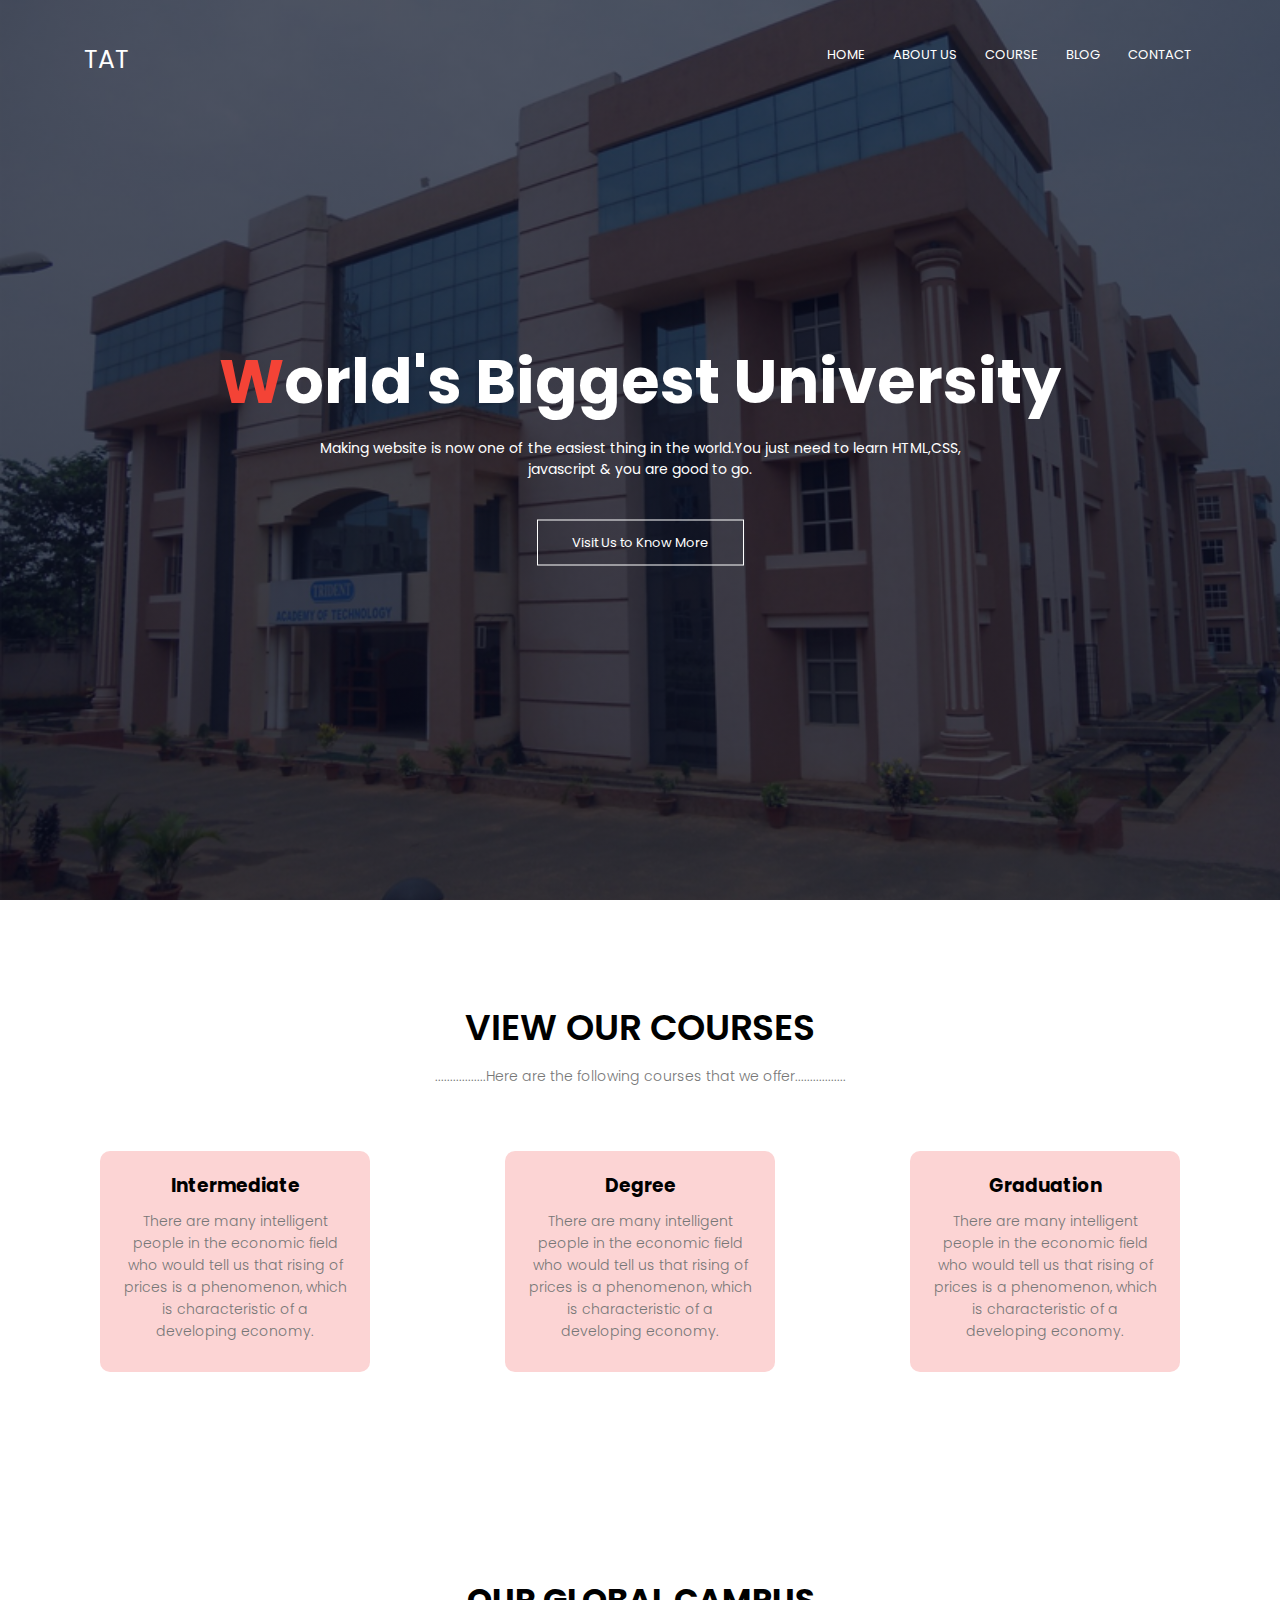
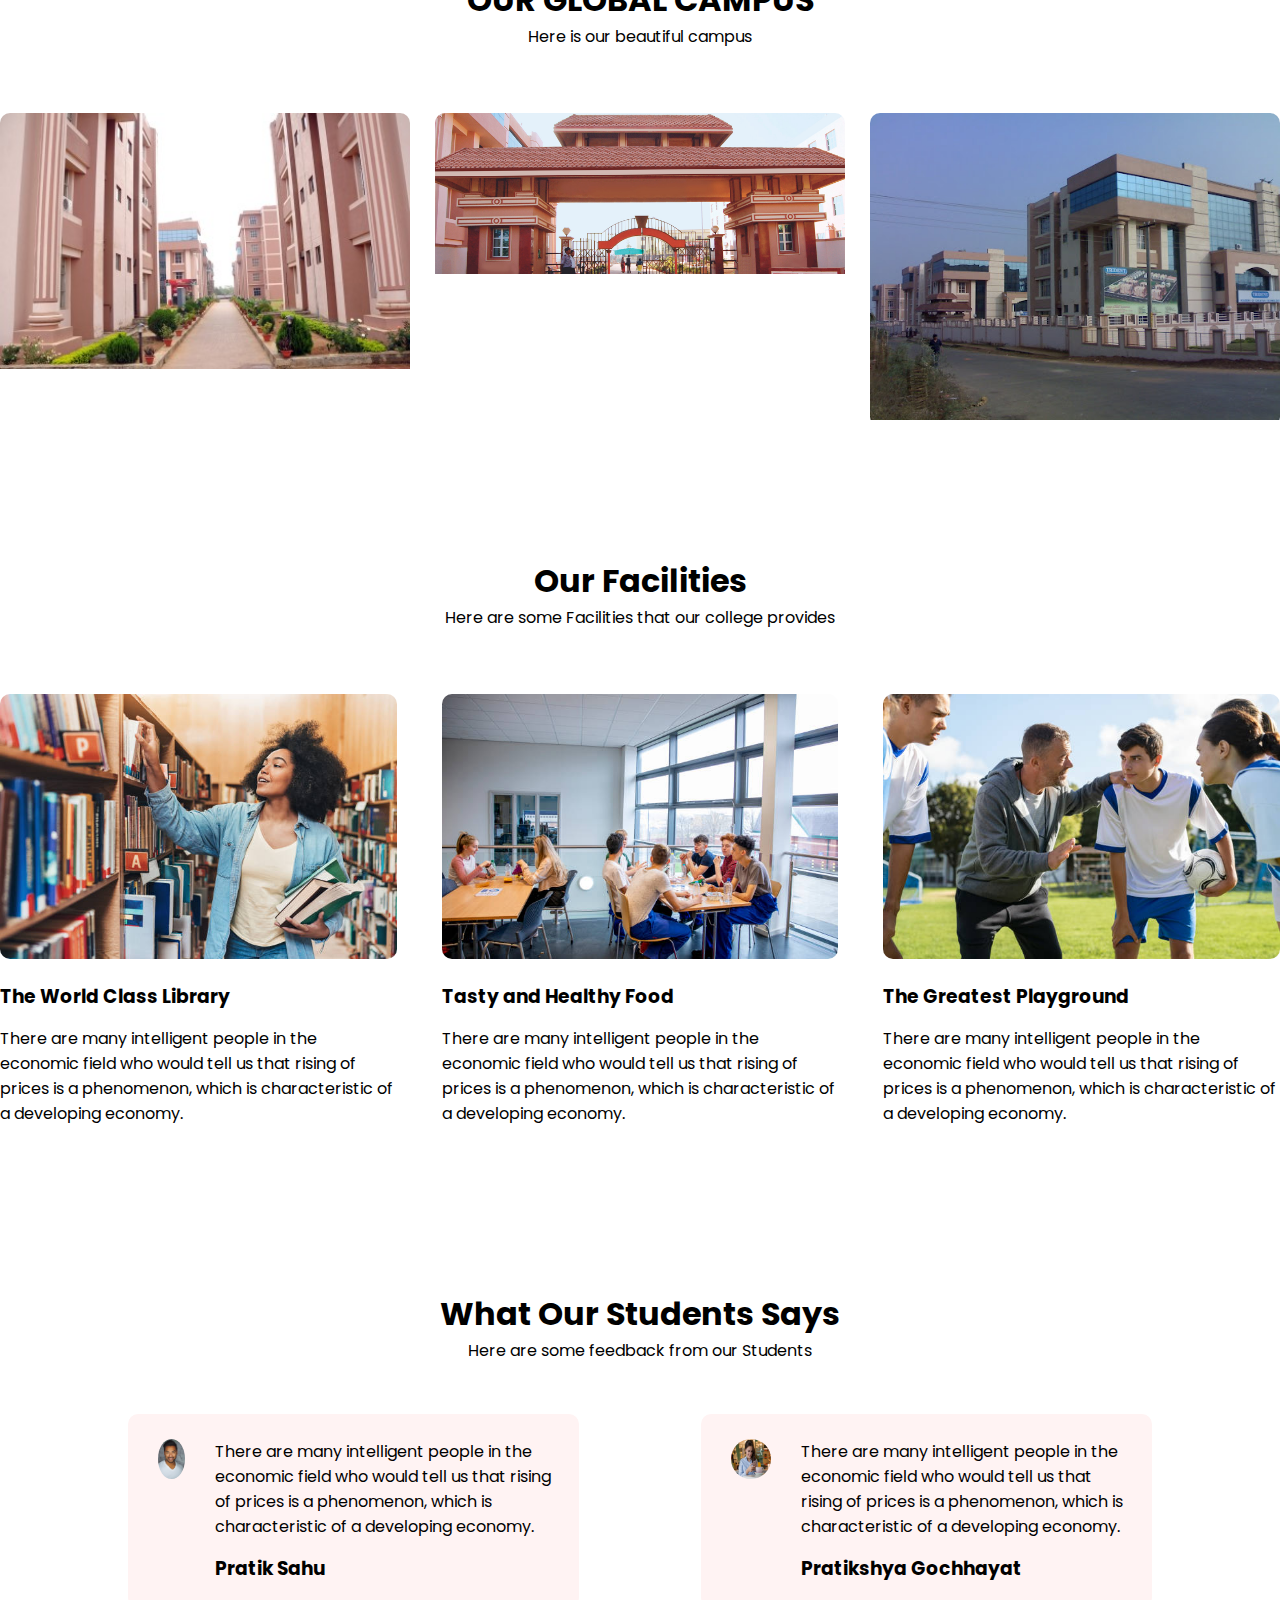
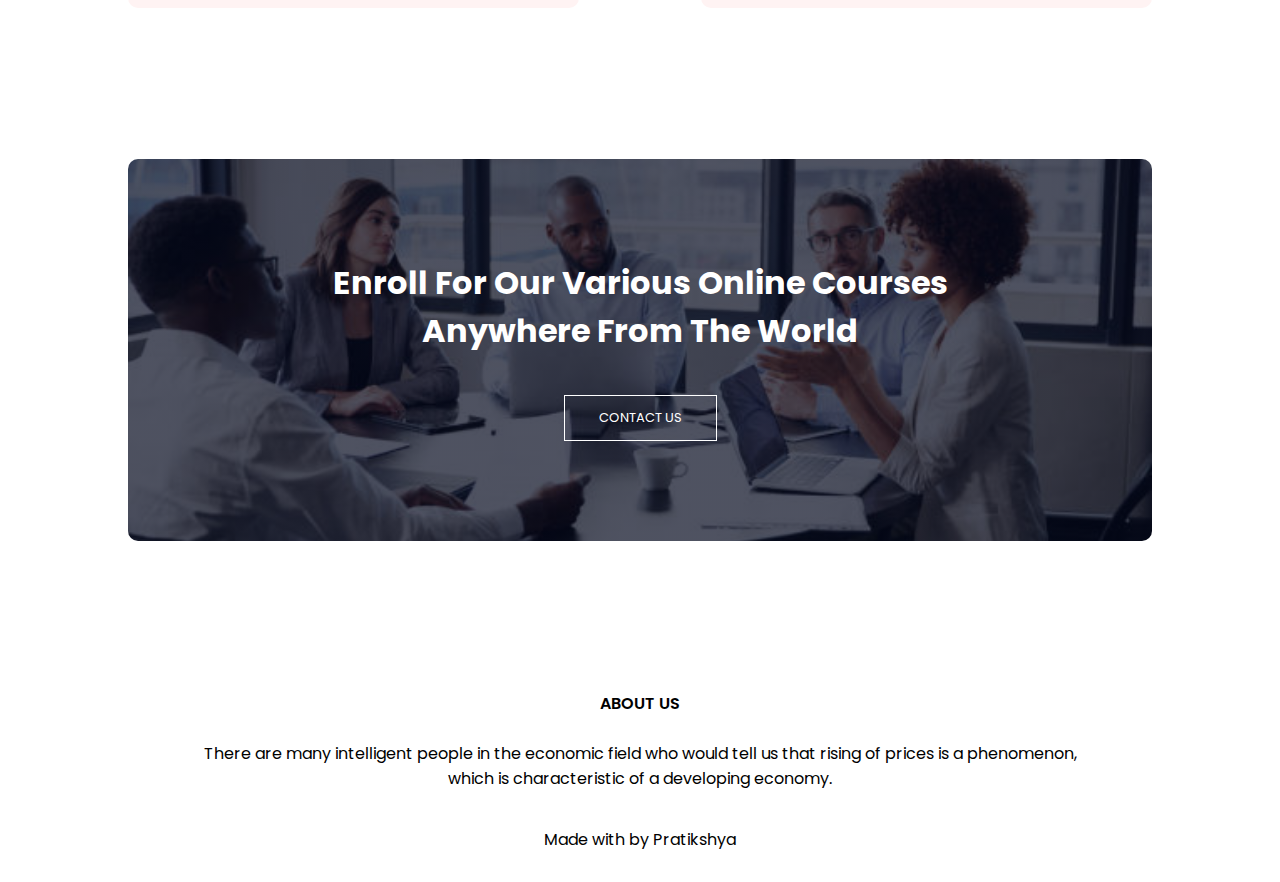
<file: index.html>
<!DOCTYPE html>
<html lang="en">
  <head>
    <meta charset="UTF-8" />
    <meta http-equiv="X-UA-Compatible" content="IE=edge" />
    <meta name="viewport" content="width=device-width, initial-scale=1.0" />
    <link
      rel="stylesheet"
      href="https://cdnjs.cloudflare.com/ajax/libs/font-awesome/5.15.3/css/all.min.css"
      integrity="sha512-iBBXm8fW90+nuLcSKlbmrPcLa0OT92xO1BIsZ+ywDWZCvqsWgccV3gFoRBv0z+8dLJgyAHIhR35VZc2oM/gI1w=="
      crossorigin="anonymous"
      referrerpolicy="no-referrer"
    />
    <title>colweb</title>
    <link rel="stylesheet" href="style.css" />
    <link rel="preconnect" href="https://fonts.googleapis.com" />
    <link rel="preconnect" href="https://fonts.gstatic.com" crossorigin />
    <link
      href="https://fonts.googleapis.com/css2?family=Poppins:wght@100;200;300;400;600;700&display=swap"
      rel="stylesheet"
    />
  </head>
  <body>
    <section class="header">
      <nav>
        <a href="#" id="logo"
          ><i class="fas fa-graduation-cap" id="edu_cap"></i>&nbspTAT</a
        >
        <div class="nav_links" id="navLinks">
          <i class="fas fa-times" onclick="hideMenu()"></i>
          <ul>
            <li><a href="index.html">HOME</a></li>
            <li><a href="about.html">ABOUT US</a></li>
            <li><a href="courses.html">COURSE</a></li>
            <li><a href="blog.html">BLOG</a></li>
            <li><a href="contact.html">CONTACT</a></li>
          </ul>
        </div>
        <i class="fas fa-bars" onclick="showMenu()"></i>
      </nav>
      <div id="text-area">
        <h1>World's Biggest University</h1>
        <p>
          Making website is now one of the easiest thing in the world.You just
          need to learn HTML,CSS,<br />javascript & you are good to go.
        </p>
        <a href="#" id="btn">Visit Us to Know More</a>
      </div>
    </section>
    <!-- course -->
    <section class="courses">
      <h1>VIEW OUR COURSES</h1>
      <p>
        .................Here are the following courses that we
        offer.................
      </p>
      <div class="row">
        <div class="col">
          <h3>Intermediate</h3>
          <p>
            There are many intelligent people in the economic field who would
            tell us that rising of prices is a phenomenon, which is
            characteristic of a developing economy.
          </p>
        </div>
        <div class="col">
          <h3>Degree</h3>
          <p>
            There are many intelligent people in the economic field who would
            tell us that rising of prices is a phenomenon, which is
            characteristic of a developing economy.
          </p>
        </div>
        <div class="col">
          <h3>Graduation</h3>
          <p>
            There are many intelligent people in the economic field who would
            tell us that rising of prices is a phenomenon, which is
            characteristic of a developing economy.
          </p>
        </div>
      </div>
    </section>

    <!-- - - - - - -  CAMPUS- - - - - -  -->

    <section class="campus">
      <h1>OUR GLOBAL CAMPUS</h1>
      <p>Here is our beautiful campus</p>
    </section>
    <div class="row">
      <div class="campus-col">
        <img src="images/c2.jpg" />
        <div class="layer">
          <h3>Bhubaneswar</h3>
        </div>
      </div>
      <div class="campus-col">
        <img src="images/c3.jpg" />
        <div class="layer">
          <h3>Rourkela</h3>
        </div>
      </div>
      <div class="campus-col">
        <img src="images/c4.jpg" />
        <div class="layer">
          <h3>Balasore</h3>
        </div>
      </div>
    </div>

    <!-- - - - - - - Facilities- - - - - - - -->

    <section class="facilities">
      <h1>Our Facilities</h1>
      <p>Here are some Facilities that our college provides</p>

      <div class="row">
        <div class="facilities-col">
          <img src="images/f1.jpg" />
          <h3>The World Class Library</h3>
          <p>
            There are many intelligent people in the economic field who would
            tell us that rising of prices is a phenomenon, which is
            characteristic of a developing economy.
          </p>
        </div>
        <div class="facilities-col">
          <img src="images/f2.jpg" />
          <h3>Tasty and Healthy Food</h3>
          <p>
            There are many intelligent people in the economic field who would
            tell us that rising of prices is a phenomenon, which is
            characteristic of a developing economy.
          </p>
        </div>
        <div class="facilities-col">
          <img src="images/f3.jpg" />
          <h3>The Greatest Playground</h3>
          <p>
            There are many intelligent people in the economic field who would
            tell us that rising of prices is a phenomenon, which is
            characteristic of a developing economy.
          </p>
        </div>
      </div>
    </section>

    <!-- - -- - - - - -Testimonials- - - - - - - - -->

    <section class="testimonials">
      <h1>What Our Students Says</h1>
      <p>Here are some feedback from our Students</p>
      <div class="row">
        <div class="testimonial-col">
          <img src="images/user1.jpg" />
          <div>
            <p>
              There are many intelligent people in the economic field who would
              tell us that rising of prices is a phenomenon, which is
              characteristic of a developing economy.
            </p>
            <h3>Pratik Sahu</h3>
            <i class="fas fa-star"></i>
            <i class="fas fa-star"></i>
            <i class="fas fa-star"></i>
            <i class="fas fa-star"></i>
            <i class="fas fa-star-half-alt"></i>
          </div>
        </div>
        <div class="testimonial-col">
          <img src="images/user2.jpg" />
          <div>
            <p>
              There are many intelligent people in the economic field who would
              tell us that rising of prices is a phenomenon, which is
              characteristic of a developing economy.
            </p>
            <h3>Pratikshya Gochhayat</h3>
            <i class="fas fa-star"></i>
            <i class="fas fa-star"></i>
            <i class="fas fa-star"></i>
            <i class="fas fa-star"></i>
            <i class="far fa-star"></i>
          </div>
        </div>
      </div>
    </section>

    <!-- -------------Call To Action----------------- -->

    <section class="cta">
      <h1>
        Enroll For Our Various Online Courses<br />Anywhere From The World
      </h1>
      <a href="#" class="btn2">CONTACT US</a>
    </section>
    <!-- ---------------Footer-------------- -->
    <section class="footer">
      <h4>ABOUT US</h4>
      <p>
        There are many intelligent people in the economic field who would tell
        us that rising of prices is a phenomenon, <br />which is characteristic
        of a developing economy.
      </p>
      <div class="icons">
        <i class="fab fa-facebook-f"></i>
        <i class="fab fa-instagram"></i>
        <i class="fab fa-twitter"></i>
        <i class="fab fa-linkedin-in"></i>
      </div>
      <p>Made with <i class="far fa-heart"></i> by Pratikshya</p>
    </section>

    <!-- Javasript for Toggle menu -->
    <script>
      var navLinks = document.getElementById("navLinks");
      function showMenu() {
        navLinks.style.right = "0";
      }
      function hideMenu() {
        navLinks.style.right = "-200px";
      }
    </script>
    <!--                                           -->
  </body>
</html>
</file>
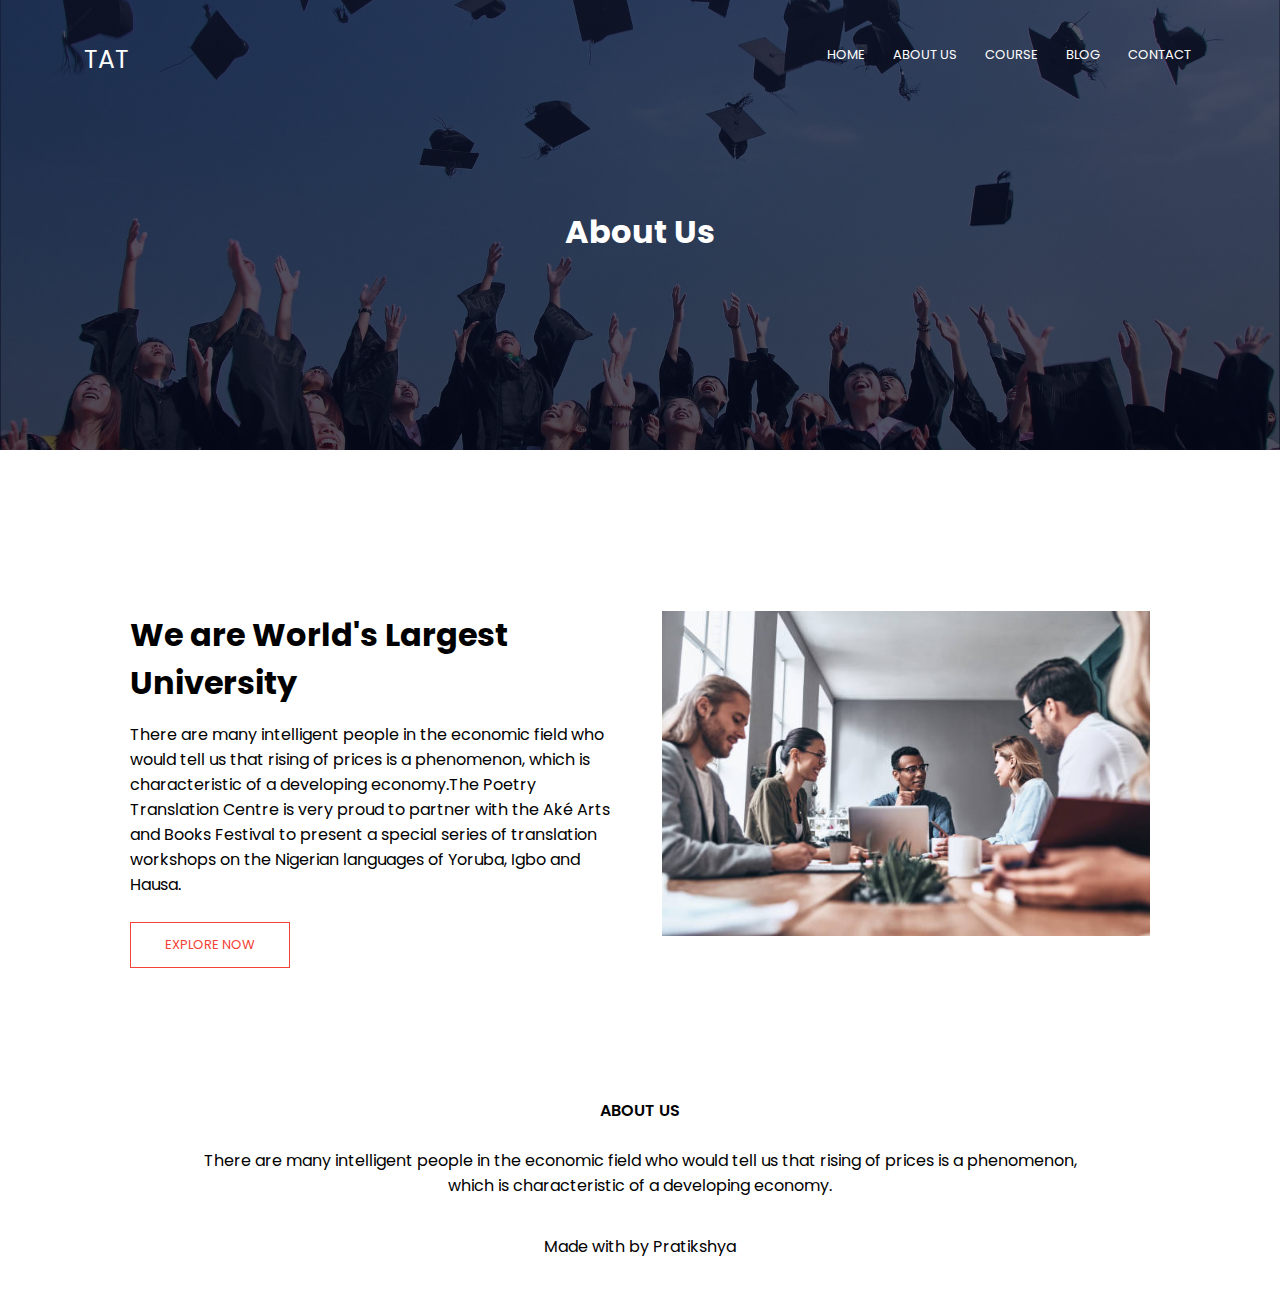
<file: about.html>
<!DOCTYPE html>
<html lang="en">
  <head>
    <meta charset="UTF-8" />
    <meta http-equiv="X-UA-Compatible" content="IE=edge" />
    <meta name="viewport" content="width=device-width, initial-scale=1.0" />
    <link
      rel="stylesheet"
      href="https://cdnjs.cloudflare.com/ajax/libs/font-awesome/5.15.3/css/all.min.css"
      integrity="sha512-iBBXm8fW90+nuLcSKlbmrPcLa0OT92xO1BIsZ+ywDWZCvqsWgccV3gFoRBv0z+8dLJgyAHIhR35VZc2oM/gI1w=="
      crossorigin="anonymous"
      referrerpolicy="no-referrer"
    />
    <title>colweb</title>
    <link rel="stylesheet" href="style.css" />
    <link rel="preconnect" href="https://fonts.googleapis.com" />
    <link rel="preconnect" href="https://fonts.gstatic.com" crossorigin />
    <link
      href="https://fonts.googleapis.com/css2?family=Poppins:wght@100;200;300;400;600;700&display=swap"
      rel="stylesheet"
    />
  </head>
  <body>
    <section class="sub-header">
      <nav>
        <a href="#" id="logo"
          ><i class="fas fa-graduation-cap" id="edu_cap"></i>&nbspTAT</a
        >
        <div class="nav_links" id="navLinks">
          <i class="fas fa-times" onclick="hideMenu()"></i>
          <ul>
            <li><a href="index.html">HOME</a></li>
            <li><a href="about.html">ABOUT US</a></li>
            <li><a href="courses.html">COURSE</a></li>
            <li><a href="blog.html">BLOG</a></li>
            <li><a href="contact.html">CONTACT</a></li>
          </ul>
        </div>
        <i class="fas fa-bars" onclick="showMenu()"></i>
      </nav>
      <h1>About Us</h1>
    </section>

    <!-- -------------------About us content------------------- -->

    <section class="about-us">
      <div class="row">
        <div class="about-col">
          <h1>We are World's Largest University</h1>
          <p>
            There are many intelligent people in the economic field who would
            tell us that rising of prices is a phenomenon, which is
            characteristic of a developing economy.The Poetry Translation Centre
            is very proud to partner with the Aké Arts and Books Festival to
            present a special series of translation workshops on the Nigerian
            languages of Yoruba, Igbo and Hausa.
          </p>
          <a href="#" class="btn3">EXPLORE NOW</a>
        </div>
        <div class="about-col">
          <img src="images/bg.jpg" />
        </div>
      </div>
    </section>

    <!-- ---------------Footer-------------- -->
    <section class="footer">
      <h4>ABOUT US</h4>
      <p>
        There are many intelligent people in the economic field who would tell
        us that rising of prices is a phenomenon, <br />which is characteristic
        of a developing economy.
      </p>
      <div class="icons">
        <i class="fab fa-facebook-f"></i>
        <i class="fab fa-instagram"></i>
        <i class="fab fa-twitter"></i>
        <i class="fab fa-linkedin-in"></i>
      </div>
      <p>Made with <i class="far fa-heart"></i> by Pratikshya</p>
    </section>

    <!-- Javasript for Toggle menu -->
    <script>
      var navLinks = document.getElementById("navLinks");
      function showMenu() {
        navLinks.style.right = "0";
      }
      function hideMenu() {
        navLinks.style.right = "-200px";
      }
    </script>
    <!--                                           -->
  </body>
</html>
</file>
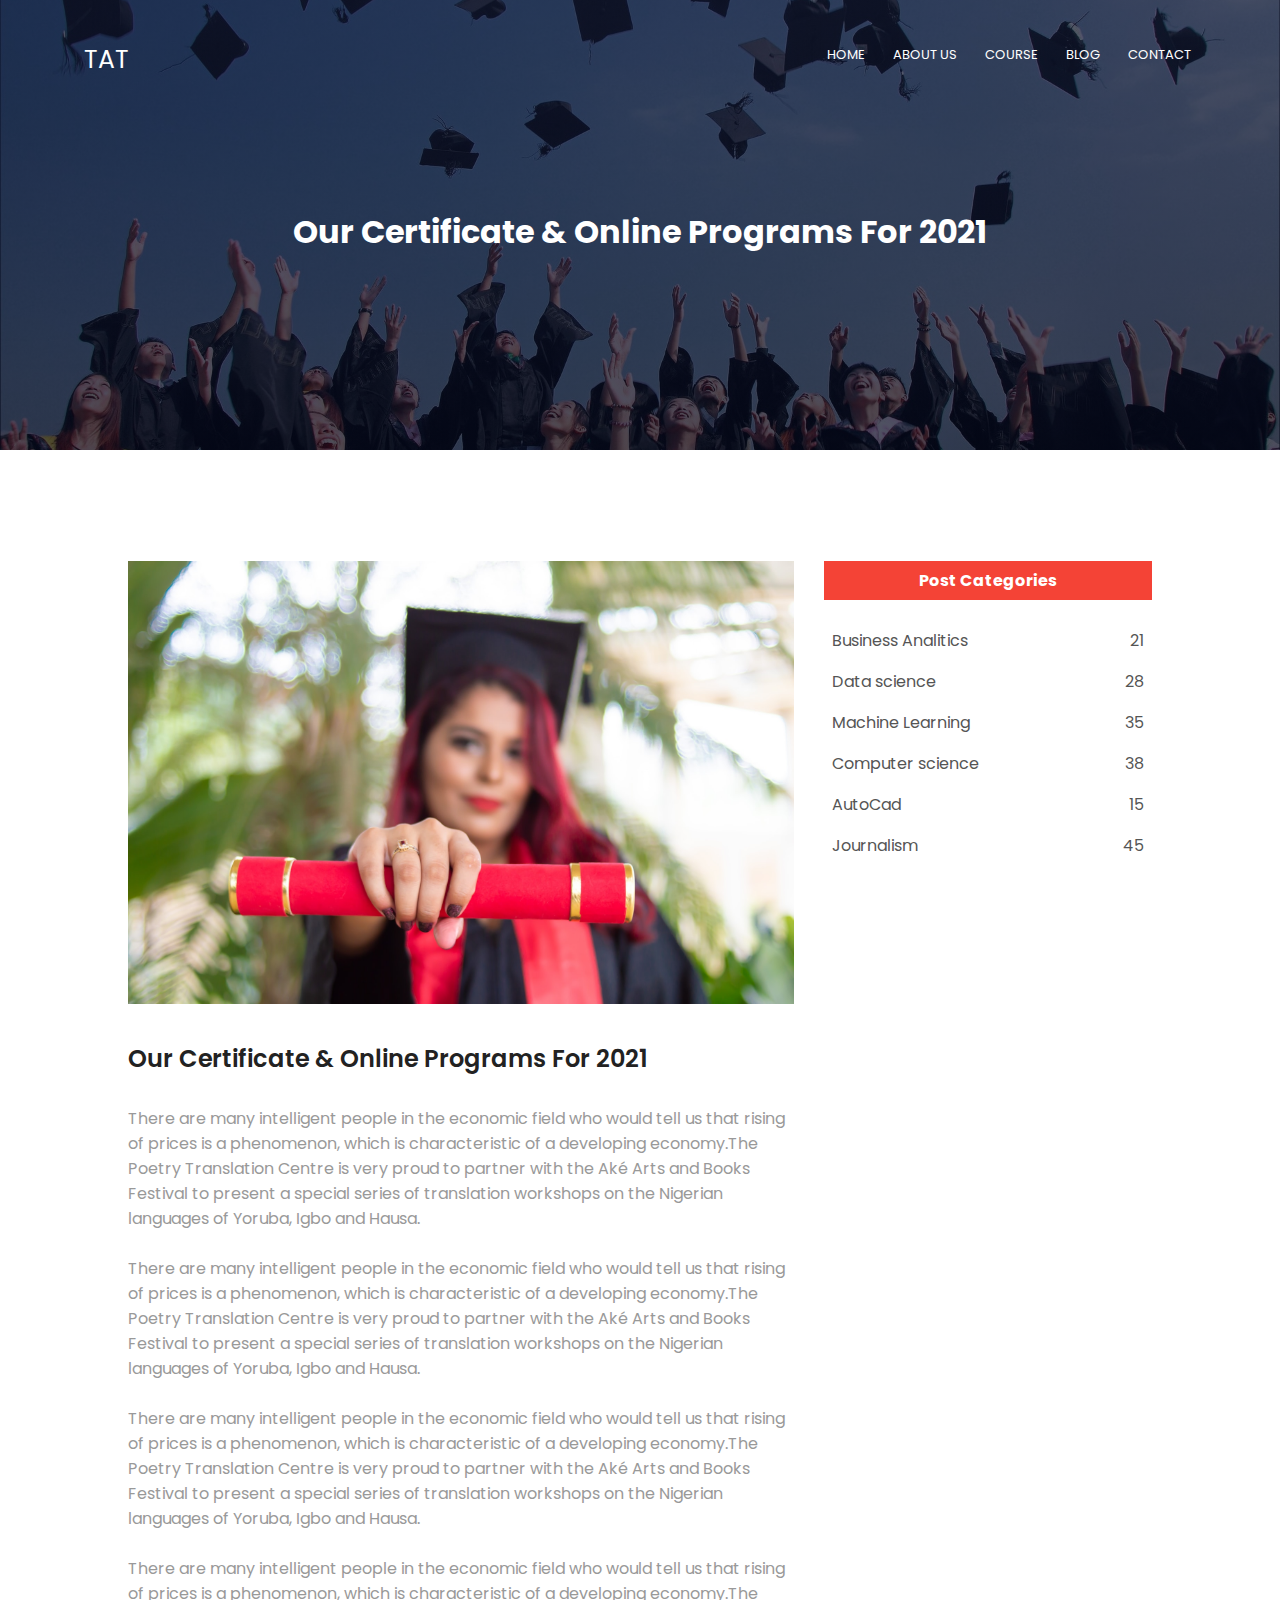
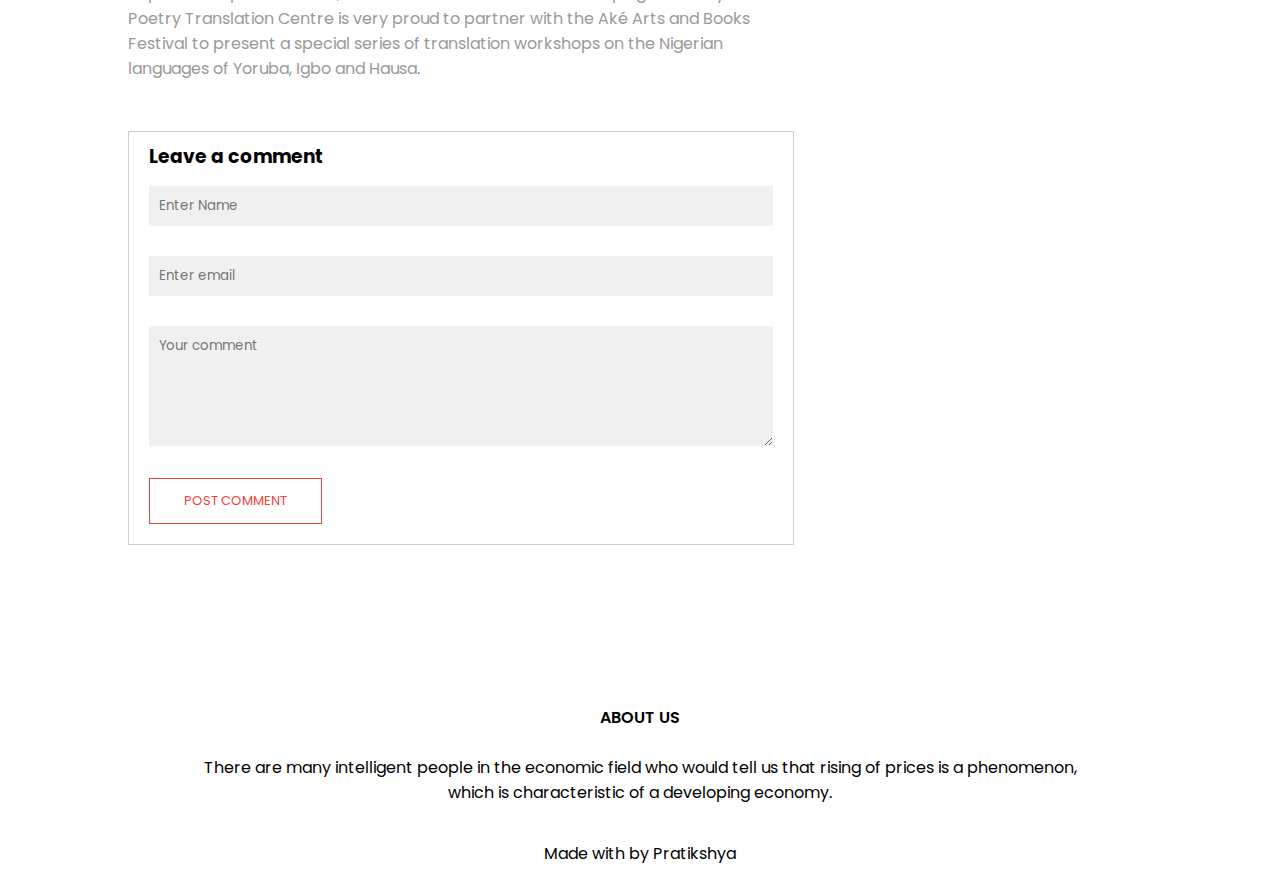
<file: blog.html>
<!DOCTYPE html>
<html lang="en">
  <head>
    <meta charset="UTF-8" />
    <meta http-equiv="X-UA-Compatible" content="IE=edge" />
    <meta name="viewport" content="width=device-width, initial-scale=1.0" />
    <link
      rel="stylesheet"
      href="https://cdnjs.cloudflare.com/ajax/libs/font-awesome/5.15.3/css/all.min.css"
      integrity="sha512-iBBXm8fW90+nuLcSKlbmrPcLa0OT92xO1BIsZ+ywDWZCvqsWgccV3gFoRBv0z+8dLJgyAHIhR35VZc2oM/gI1w=="
      crossorigin="anonymous"
      referrerpolicy="no-referrer"
    />
    <title>colweb</title>
    <link rel="stylesheet" href="style.css" />
    <link rel="preconnect" href="https://fonts.googleapis.com" />
    <link rel="preconnect" href="https://fonts.gstatic.com" crossorigin />
    <link
      href="https://fonts.googleapis.com/css2?family=Poppins:wght@100;200;300;400;600;700&display=swap"
      rel="stylesheet"
    />
  </head>
  <body>
    <section class="sub-header">
      <nav>
        <a href="#" id="logo"
          ><i class="fas fa-graduation-cap" id="edu_cap"></i>&nbspTAT</a
        >
        <div class="nav_links" id="navLinks">
          <i class="fas fa-times" onclick="hideMenu()"></i>
          <ul>
            <li><a href="index.html">HOME</a></li>
            <li><a href="about.html">ABOUT US</a></li>
            <li><a href="courses.html">COURSE</a></li>
            <li><a href="blog.html">BLOG</a></li>
            <li><a href="contact.html">CONTACT</a></li>
          </ul>
        </div>
        <i class="fas fa-bars" onclick="showMenu()"></i>
      </nav>
      <h1>Our Certificate & Online Programs For 2021</h1>
    </section>

    <!-- -------------------Blog page content------------------- -->

    <section class="blog-content">
      <div class="row">
        <div class="blog-left">
          <img src="images/certificate.jpg" />
          <h2>Our Certificate & Online Programs For 2021</h2>
          <p>
            There are many intelligent people in the economic field who would
            tell us that rising of prices is a phenomenon, which is
            characteristic of a developing economy.The Poetry Translation Centre
            is very proud to partner with the Aké Arts and Books Festival to
            present a special series of translation workshops on the Nigerian
            languages of Yoruba, Igbo and Hausa.
          </p>
          <br />
          <p>
            There are many intelligent people in the economic field who would
            tell us that rising of prices is a phenomenon, which is
            characteristic of a developing economy.The Poetry Translation Centre
            is very proud to partner with the Aké Arts and Books Festival to
            present a special series of translation workshops on the Nigerian
            languages of Yoruba, Igbo and Hausa.
          </p>
          <br />
          <p>
            There are many intelligent people in the economic field who would
            tell us that rising of prices is a phenomenon, which is
            characteristic of a developing economy.The Poetry Translation Centre
            is very proud to partner with the Aké Arts and Books Festival to
            present a special series of translation workshops on the Nigerian
            languages of Yoruba, Igbo and Hausa.
          </p>
          <br />
          <p>
            There are many intelligent people in the economic field who would
            tell us that rising of prices is a phenomenon, which is
            characteristic of a developing economy.The Poetry Translation Centre
            is very proud to partner with the Aké Arts and Books Festival to
            present a special series of translation workshops on the Nigerian
            languages of Yoruba, Igbo and Hausa.
          </p>

          <div class="comment-box">
            <h3>Leave a comment</h3>

            <form class="comment-form">
              <input type="text" placeholder="Enter Name" />
              <input type="email" placeholder="Enter email" />
              <textarea rows="5" placeholder="Your comment"></textarea>
              <button type="submit" class="btn3">POST COMMENT</button>
            </form>
          </div>
        </div>
        <div class="blog-right">
          <h3>Post Categories</h3>
          <div>
            <span>Business Analitics</span>
            <span>21</span>
          </div>
          <div>
            <span>Data science</span>
            <span>28</span>
          </div>
          <div>
            <span>Machine Learning</span>
            <span>35</span>
          </div>
          <div>
            <span>Computer science</span>
            <span>38</span>
          </div>
          <div>
            <span>AutoCad</span>
            <span>15</span>
          </div>
          <div>
            <span>Journalism</span>
            <span>45</span>
          </div>
        </div>
      </div>
    </section>

    <!-- ---------------Footer-------------->
    <section class="footer">
      <h4>ABOUT US</h4>
      <p>
        There are many intelligent people in the economic field who would tell
        us that rising of prices is a phenomenon, <br />which is characteristic
        of a developing economy.
      </p>
      <div class="icons">
        <i class="fab fa-facebook-f"></i>
        <i class="fab fa-instagram"></i>
        <i class="fab fa-twitter"></i>
        <i class="fab fa-linkedin-in"></i>
      </div>
      <p>Made with <i class="far fa-heart"></i> by Pratikshya</p>
    </section>

    <!-- Javasript for Toggle menu -->
    <script>
      var navLinks = document.getElementById("navLinks");
      function showMenu() {
        navLinks.style.right = "0";
      }
      function hideMenu() {
        navLinks.style.right = "-200px";
      }
    </script>
    <!--                                           -->
  </body>
</html>
</file>
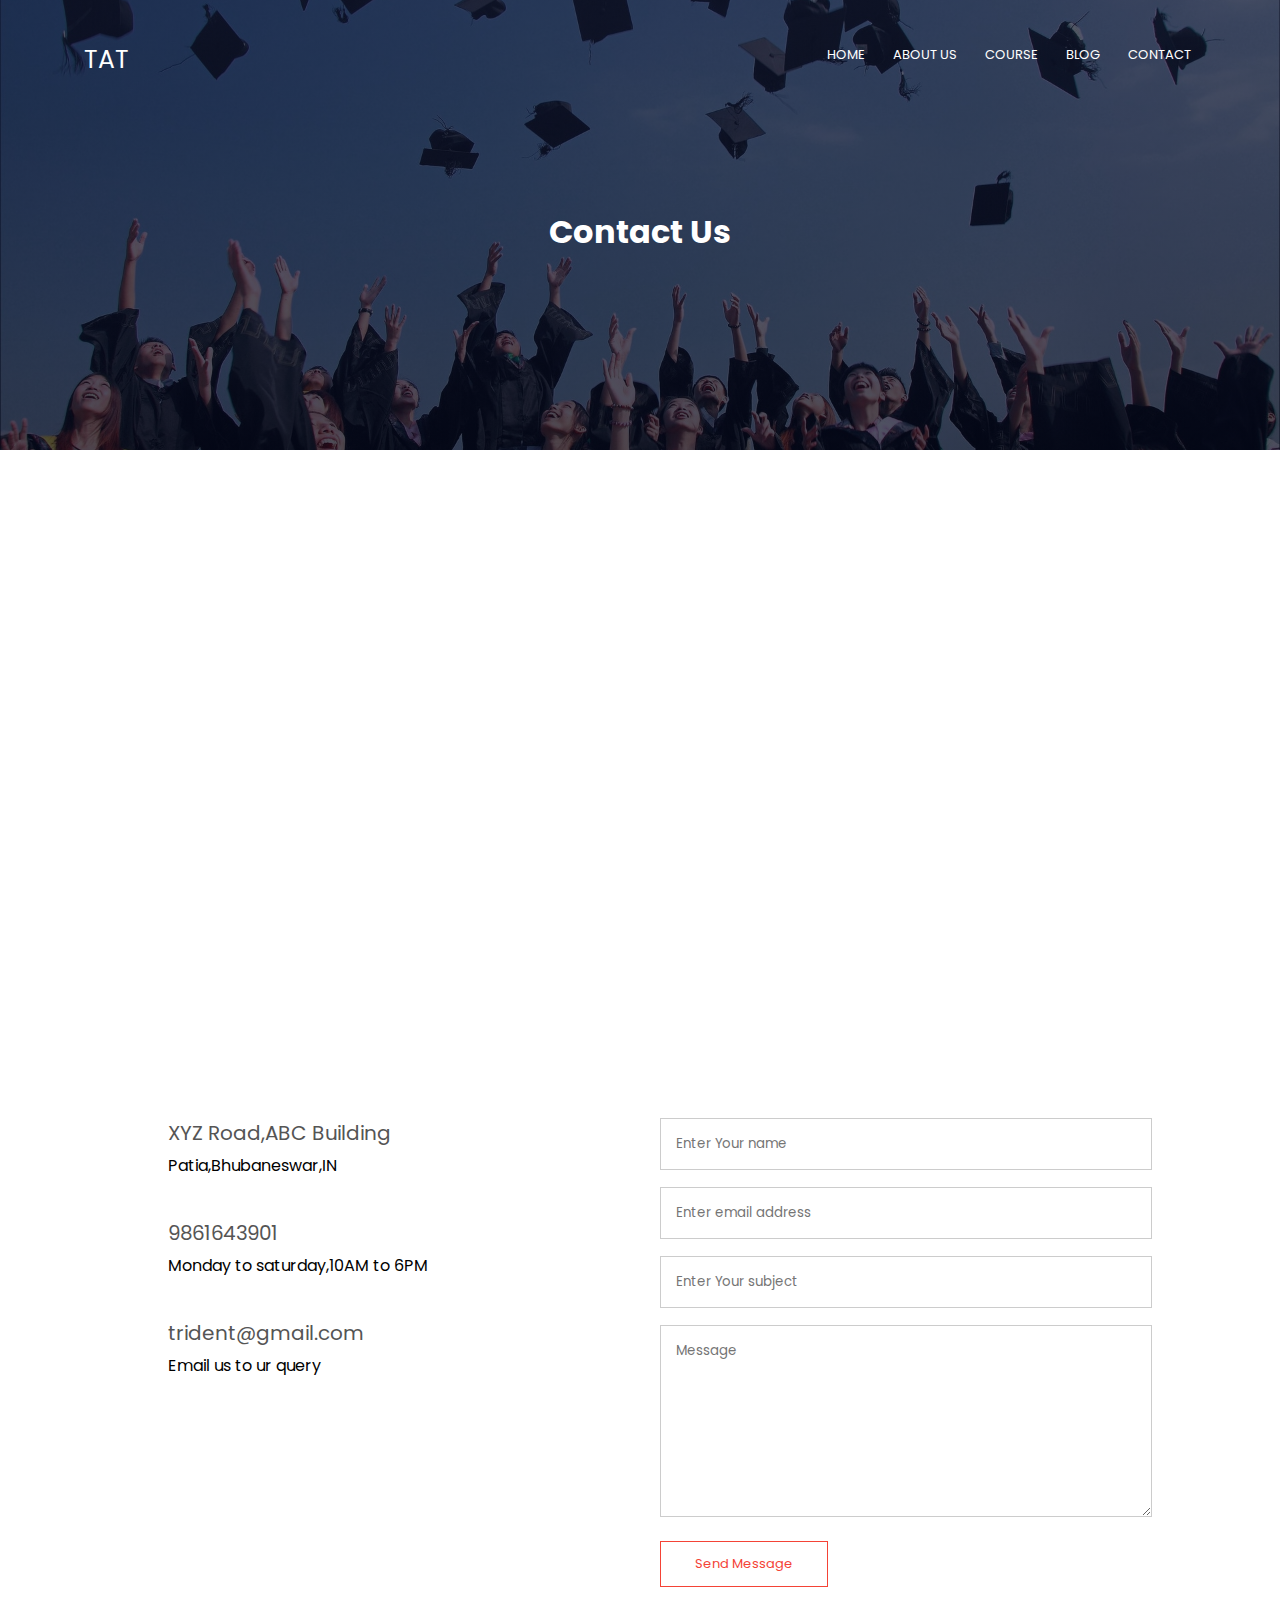
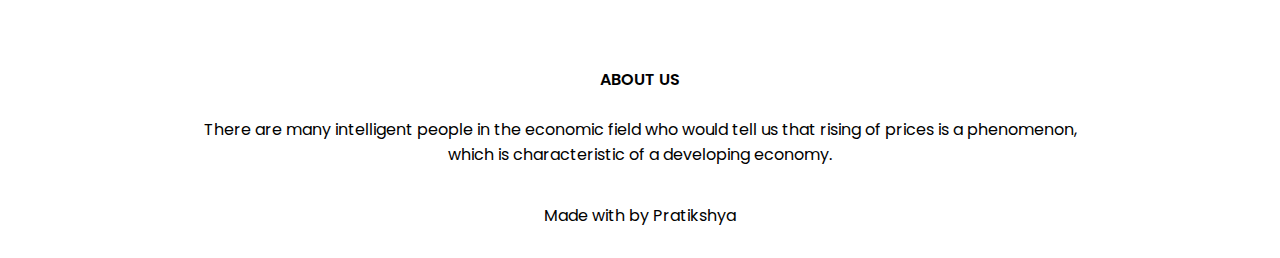
<file: contact.html>
<!DOCTYPE html>
<html lang="en">
  <head>
    <meta charset="UTF-8" />
    <meta http-equiv="X-UA-Compatible" content="IE=edge" />
    <meta name="viewport" content="width=device-width, initial-scale=1.0" />
    <link
      rel="stylesheet"
      href="https://cdnjs.cloudflare.com/ajax/libs/font-awesome/5.15.3/css/all.min.css"
      integrity="sha512-iBBXm8fW90+nuLcSKlbmrPcLa0OT92xO1BIsZ+ywDWZCvqsWgccV3gFoRBv0z+8dLJgyAHIhR35VZc2oM/gI1w=="
      crossorigin="anonymous"
      referrerpolicy="no-referrer"
    />
    <title>colweb</title>
    <link rel="stylesheet" href="style.css" />
    <link rel="preconnect" href="https://fonts.googleapis.com" />
    <link rel="preconnect" href="https://fonts.gstatic.com" crossorigin />
    <link
      href="https://fonts.googleapis.com/css2?family=Poppins:wght@100;200;300;400;600;700&display=swap"
      rel="stylesheet"
    />
  </head>
  <body>
    <section class="sub-header">
      <nav>
        <a href="#" id="logo"
          ><i class="fas fa-graduation-cap" id="edu_cap"></i>&nbspTAT</a
        >
        <div class="nav_links" id="navLinks">
          <i class="fas fa-times" onclick="hideMenu()"></i>
          <ul>
            <li><a href="index.html">HOME</a></li>
            <li><a href="about.html">ABOUT US</a></li>
            <li><a href="courses.html">COURSE</a></li>
            <li><a href="blog.html">BLOG</a></li>
            <li><a href="contact.html">CONTACT</a></li>
          </ul>
        </div>
        <i class="fas fa-bars" onclick="showMenu()"></i>
      </nav>
      <h1>Contact Us</h1>
    </section>

    <!-- -------------------Contact us ------------------- -->

    <section class="location">
      <iframe
        src="https://www.google.com/maps/embed?pb=!1m18!1m12!1m3!1d239487.13212505338!2d85.68036631205399!3d20.30082842398889!2m3!1f0!2f0!3f0!3m2!1i1024!2i768!4f13.1!3m3!1m2!1s0x3a1909d2d5170aa5%3A0xfc580e2b68b33fa8!2sBhubaneswar%2C%20Odisha!5e0!3m2!1sen!2sin!4v1629858602658!5m2!1sen!2sin"
        width="600"
        height="450"
        style="border: 0"
        allowfullscreen=""
        loading="lazy"
      ></iframe>
    </section>
    <section class="contact-us">
      <div class="row">
        <div class="contact-col">
          <div>
            <i class="fas fa-home"></i>
            <span>
              <h5>XYZ Road,ABC Building</h5>
              <p>Patia,Bhubaneswar,IN</p>
            </span>
          </div>
          <div>
            <i class="fas fa-phone-alt"></i>
            <span>
              <h5>9861643901</h5>
              <p>Monday to saturday,10AM to 6PM</p>
            </span>
          </div>
          <div>
            <i class="far fa-envelope"></i>
            <span>
              <h5>trident@gmail.com</h5>
              <p>Email us to ur query</p>
            </span>
          </div>
        </div>
        <div class="contact-col">
          <form action="">
            <input type="text" placeholder="Enter Your name" reduired />
            <input type="email" placeholder="Enter email address" reduired />
            <input type="text" placeholder="Enter Your subject" reduired />
            <textarea rows="8" placeholder="Message" required></textarea>
            <button type="submit" class="btn3">Send Message</button>
          </form>
        </div>
      </div>
    </section>
    <!-- ---------------Footer-------------- -->
    <section class="footer">
      <h4>ABOUT US</h4>
      <p>
        There are many intelligent people in the economic field who would tell
        us that rising of prices is a phenomenon, <br />which is characteristic
        of a developing economy.
      </p>
      <div class="icons">
        <i class="fab fa-facebook-f"></i>
        <i class="fab fa-instagram"></i>
        <i class="fab fa-twitter"></i>
        <i class="fab fa-linkedin-in"></i>
      </div>
      <p>Made with <i class="far fa-heart"></i> by Pratikshya</p>
    </section>

    <!-- Javasript for Toggle menu -->
    <script>
      var navLinks = document.getElementById("navLinks");
      function showMenu() {
        navLinks.style.right = "0";
      }
      function hideMenu() {
        navLinks.style.right = "-200px";
      }
    </script>
    <!--                                           -->
  </body>
</html>
</file>
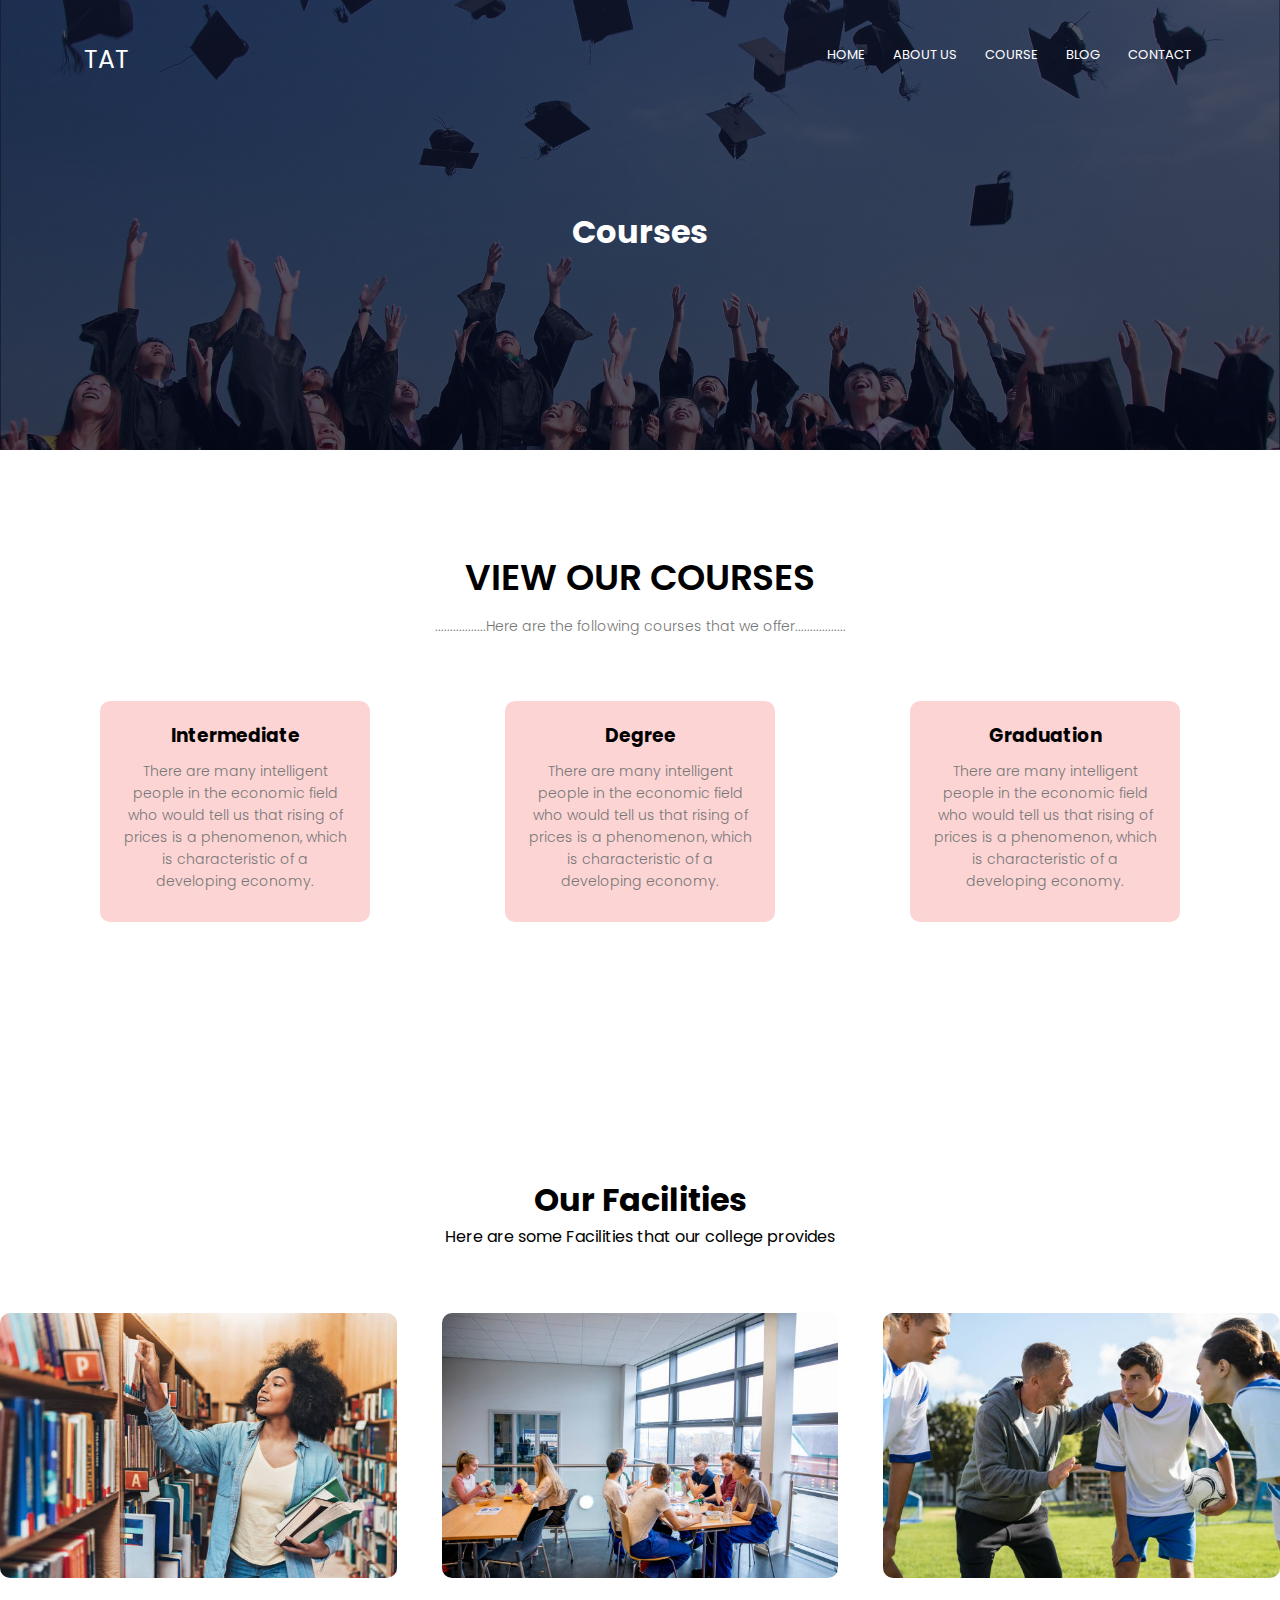
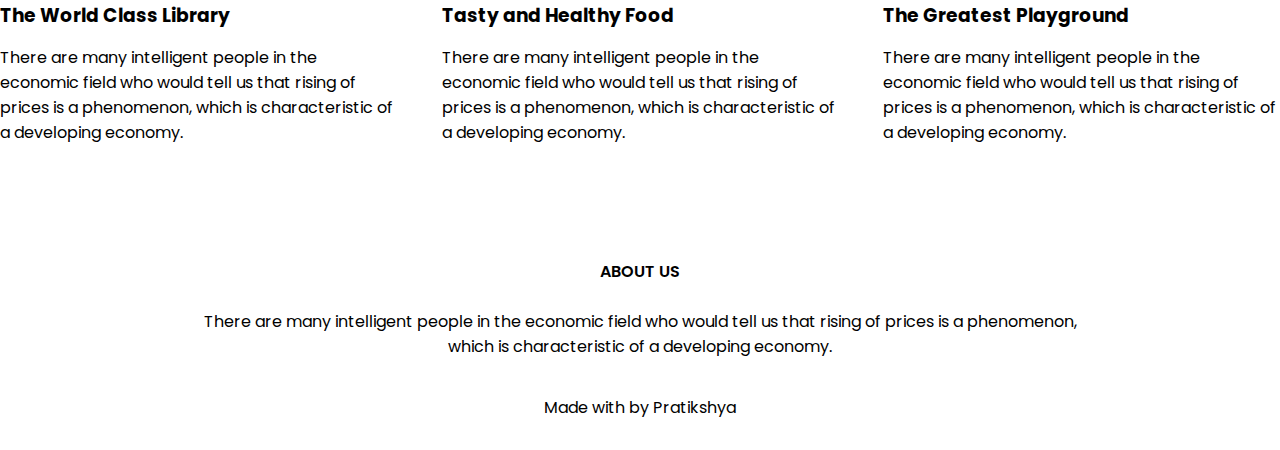
<file: courses.html>
<!DOCTYPE html>
<html lang="en">
  <head>
    <meta charset="UTF-8" />
    <meta http-equiv="X-UA-Compatible" content="IE=edge" />
    <meta name="viewport" content="width=device-width, initial-scale=1.0" />
    <link
      rel="stylesheet"
      href="https://cdnjs.cloudflare.com/ajax/libs/font-awesome/5.15.3/css/all.min.css"
      integrity="sha512-iBBXm8fW90+nuLcSKlbmrPcLa0OT92xO1BIsZ+ywDWZCvqsWgccV3gFoRBv0z+8dLJgyAHIhR35VZc2oM/gI1w=="
      crossorigin="anonymous"
      referrerpolicy="no-referrer"
    />
    <title>colweb</title>
    <link rel="stylesheet" href="style.css" />
    <link rel="preconnect" href="https://fonts.googleapis.com" />
    <link rel="preconnect" href="https://fonts.gstatic.com" crossorigin />
    <link
      href="https://fonts.googleapis.com/css2?family=Poppins:wght@100;200;300;400;600;700&display=swap"
      rel="stylesheet"
    />
  </head>
  <body>
    <section class="sub-header">
      <nav>
        <a href="#" id="logo"
          ><i class="fas fa-graduation-cap" id="edu_cap"></i>&nbspTAT</a
        >
        <div class="nav_links" id="navLinks">
          <i class="fas fa-times" onclick="hideMenu()"></i>
          <ul>
            <li><a href="index.html">HOME</a></li>
            <li><a href="about.html">ABOUT US</a></li>
            <li><a href="courses.html">COURSE</a></li>
            <li><a href="blog.html">BLOG</a></li>
            <li><a href="contact.html">CONTACT</a></li>
          </ul>
        </div>
        <i class="fas fa-bars" onclick="showMenu()"></i>
      </nav>
      <h1>Courses</h1>
    </section>

    <!-- ----------------------Courses--------------------- -->

    <section class="courses">
      <h1>VIEW OUR COURSES</h1>
      <p>
        .................Here are the following courses that we
        offer.................
      </p>
      <div class="row">
        <div class="col">
          <h3>Intermediate</h3>
          <p>
            There are many intelligent people in the economic field who would
            tell us that rising of prices is a phenomenon, which is
            characteristic of a developing economy.
          </p>
        </div>
        <div class="col">
          <h3>Degree</h3>
          <p>
            There are many intelligent people in the economic field who would
            tell us that rising of prices is a phenomenon, which is
            characteristic of a developing economy.
          </p>
        </div>
        <div class="col">
          <h3>Graduation</h3>
          <p>
            There are many intelligent people in the economic field who would
            tell us that rising of prices is a phenomenon, which is
            characteristic of a developing economy.
          </p>
        </div>
      </div>
    </section>

    <!-- ----------------------Facilities-------------------- -->

    <section class="facilities">
      <h1>Our Facilities</h1>
      <p>Here are some Facilities that our college provides</p>

      <div class="row">
        <div class="facilities-col">
          <img src="images/f1.jpg" />
          <h3>The World Class Library</h3>
          <p>
            There are many intelligent people in the economic field who would
            tell us that rising of prices is a phenomenon, which is
            characteristic of a developing economy.
          </p>
        </div>
        <div class="facilities-col">
          <img src="images/f2.jpg" />
          <h3>Tasty and Healthy Food</h3>
          <p>
            There are many intelligent people in the economic field who would
            tell us that rising of prices is a phenomenon, which is
            characteristic of a developing economy.
          </p>
        </div>
        <div class="facilities-col">
          <img src="images/f3.jpg" />
          <h3>The Greatest Playground</h3>
          <p>
            There are many intelligent people in the economic field who would
            tell us that rising of prices is a phenomenon, which is
            characteristic of a developing economy.
          </p>
        </div>
      </div>
    </section>

    <!-- ---------------Footer-------------- -->
    <section class="footer">
      <h4>ABOUT US</h4>
      <p>
        There are many intelligent people in the economic field who would tell
        us that rising of prices is a phenomenon, <br />which is characteristic
        of a developing economy.
      </p>
      <div class="icons">
        <i class="fab fa-facebook-f"></i>
        <i class="fab fa-instagram"></i>
        <i class="fab fa-twitter"></i>
        <i class="fab fa-linkedin-in"></i>
      </div>
      <p>Made with <i class="far fa-heart"></i> by Pratikshya</p>
    </section>

    <!-- Javasript for Toggle menu -->
    <script>
      var navLinks = document.getElementById("navLinks");
      function showMenu() {
        navLinks.style.right = "0";
      }
      function hideMenu() {
        navLinks.style.right = "-200px";
      }
    </script>
    <!--                                           -->
  </body>
</html>
</file>
<file: style.css>
* {
  margin: 0;
  padding: 0;
  box-sizing: border-box;
  font-family: "Poppins", sans-serif;
}
.header {
  min-height: 100vh;
  width: 100%;
  background-image: linear-gradient(rgba(4, 9, 30, 0.7), rgba(4, 9, 30, 0.7)),
    url(images/c1.jpg);
  background-position: center;
  background-size: cover;
  position: relative;
}
nav {
  display: flex;
  padding: 2% 6%;
  justify-content: space-between;
  align-items: center;
}
nav #edu_cap {
  color: #f44336;
  font-size: 38px;
}
nav #logo {
  color: white;
  font-size: 25px;
  text-decoration: none;
}
.nav_links {
  text-align: right;
}
.nav_links ul li {
  list-style: none;
  display: inline-block;
  padding: 8px 12px;
  position: relative;
}
.nav_links ul li a {
  text-decoration: none;
  color: white;
  font-size: 13px;
}

.nav_links ul li::after {
  content: "";
  width: 0%;
  height: 2px;
  background: #f44336;
  display: block;
  transition: 1s;
}
.nav_links ul li:hover::after {
  width: 100%;
}
#text-area {
  width: 90%;
  color: white;
  position: absolute;
  top: 50%;
  left: 50%;
  transform: translate(-50%, -50%);
  text-align: center;
}
#text-area h1 {
  font-size: 62px;
}
#text-area h1::first-letter {
  color: #f44336;
}
#text-area p {
  margin: 10px 0px 40px;
  font-size: 14px;
}
#text-area #btn {
  display: inline-block;
  text-decoration: none;
  color: white;
  padding: 12px 34px;
  font-size: 13px;
  border: 1px solid white;
  background: transparent;
  position: relative;
}
#text-area #btn:hover {
  border: 1px solid #f44336;
  background: #f44336;
  transition: 1s;
}
nav .fas.fa-times {
  display: none;
}
nav .fas.fa-bars {
  display: none;
}
@media (max-width: 700px) {
  #text-area h1 {
    font-size: 20px;
  }
  .nav_links ul li {
    display: block;
  }
  .nav_links {
    background-color: #f44336;
    height: 100vh;
    width: 200px;
    top: 0%;
    right: -200px;
    text-align: left;
    position: fixed;
    z-index: 2;
    transition: 1s;
  }
  nav .fas.fa-times {
    display: block;
    color: white;
    margin: 10px;
    font-size: 22px;
    cursor: pointer;
  }
  nav .fas.fa-bars {
    display: block;
    color: white;
    margin: 10px;
    font-size: 22px;
    cursor: pointer;
  }
  .nav_links ul {
    padding: 30px;
  }
}
/* - - - - - - - - - - courses- - - - - - - - - - -  */
.courses {
  margin: auto;
  text-align: center;
  padding: 100px;
}
.courses h1 {
  font-size: 36px;
  font-weight: 600;
}
.courses p {
  color: #777;
  font-size: 14px;
  font-weight: 300;
  line-height: 22px;
  padding: 10px;
}
.row {
  margin-top: 5%;
  display: flex;
  justify-content: space-between;
}
.col {
  flex-basis: 25%;
  background: #fcd4d4;
  border-radius: 10px;
  margin-bottom: 5%;
  padding: 20px 12px;
  transition: 0.5s;
}
.col:hover {
  box-shadow: 0 0 20px 0px rgba(0, 0, 0, 0.5);
}
@media (max-width: 700px) {
  .row {
    flex-direction: column;
  }
}
/* --------Campus--------- */
.campus {
  margin: auto;
  text-align: center;
  padding-top: 50px;
}
.campus-col {
  flex-basis: 32%;
  border-radius: 10px;
  margin-bottom: 30px;
  position: relative;
  overflow: hidden;
}
.campus-col img {
  width: 100%;
}

.layer {
  background-color: transparent;
  height: 100%;
  width: 100%;
  position: absolute;
  top: 0;
  left: 0;
  transition: 0.5s;
}
.layer:hover {
  background-color: rgba(226, 0, 0, 0.4);
}
.layer h3 {
  width: 100%;
  color: white;
  font-weight: 500;
  font-size: 26px;
  bottom: 0;
  left: 50%;
  transform: translateX(-50%);
  position: absolute;
  text-align: center;
  opacity: 0;
  transition: 0.5s;
}
.layer:hover h3 {
  bottom: 49%;
  opacity: 1;
}

/* - -- - - - - Facilities- - - - - - - - - - - */

.facilities {
  width: 100%;
  margin: top;
  text-align: center;
  padding-top: 100px;
}
.facilities-col {
  flex-basis: 31%;
  border-radius: 10px;
  margin-bottom: 5%;
  text-align: left;
}
.facilities-col img {
  width: 100%;
  border-radius: 10px;
}
.facilities-col h3 {
  margin-top: 16px;
  margin-bottom: 15px;
  text-align: left;
}

/* --------------testimonials--------------- */

.testimonials {
  width: 80%;
  margin: auto;
  text-align: center;
  padding-top: 100px;
}
.testimonial-col {
  flex-basis: 44%;
  border-radius: 10px;
  margin-bottom: 5%;
  text-align: left;
  background-color: #fff3f3;
  padding: 25px;
  cursor: pointer;
  display: flex;
}
.testimonial-col img {
  height: 40px;
  width: 40px;
  margin-left: 5px;
  margin-right: 30px;
  border-radius: 50%;
}
.testimonial-col p {
  padding: 0;
}
.testimonial-col h3 {
  margin-top: 15px;
  text-align: left;
}
.testimonial-col .fas {
  color: #f44336;
}
.testimonial-col .far {
  color: #f44336;
}
.fa-star-o {
  border: 1px solid red;
}
@media (max-width: 700px) {
  .testimonial-col img {
    margin-left: 0px;
    margin-right: 15px;
  }
}

/* --------------Call to Action--------------- */

.cta {
  margin: 100px auto;
  width: 80%;
  background-image: linear-gradient(rgba(4, 9, 30, 0.7), rgba(4, 9, 30, 0.7)),
    url(images/image3.jpg);
  background-position: center;
  background-size: cover;
  border-radius: 10px;
  text-align: center;
  padding: 100px 0;
}

.cta h1 {
  color: white;
  margin-bottom: 40px;
  padding: 0;
}
.cta .btn2 {
  display: inline-block;
  text-decoration: none;
  color: white;
  padding: 12px 34px;
  font-size: 13px;
  border: 1px solid white;
  background: transparent;
  position: relative;
}
.cta .btn2:hover {
  border: 1px solid #f44336;
  background: #f44336;
  transition: 1s;
}
@media (max-width: 700px) {
  .cta h1 {
    font-size: 24px;
  }
}

/* -----------------Footer----------------- */

.footer {
  width: 100%;
  text-align: center;
  padding: 30px 0;
}
.footer h4 {
  margin-bottom: 25px;
  margin-top: 20px;
  font-weight: 600;
}

.icons {
  color: #f44336;
  padding: 18px 0;
  cursor: pointer;
}

.fa-heart {
  color: #f44336;
}

/* -------------------about us page-------------- */

.sub-header {
  height: 50vh;
  width: 100%;
  background-image: linear-gradient(rgba(16, 23, 49, 0.7), rgba(4, 9, 30, 0.7)),
    url(images/background.jpg);
  background-position: center;
  background-size: cover;
  text-align: center;
  color: white;
}
.sub-header h1 {
  margin-top: 100px;
}

.about-us {
  width: 80%;
  margin: auto;
  padding-top: 80px;
  padding-bottom: 50px;
}
.about-col {
  flex-basis: 48%;
  padding: 30px 2px;
}
.about-col img {
  width: 100%;
}
.about-col h1 {
  padding: 0;
}
.about-col p {
  padding: 15px 0 25px;
}
.btn3 {
  display: inline-block;
  text-decoration: none;
  color: #f44336;
  padding: 12px 34px;
  font-size: 13px;
  border: 1px solid #f44336;
  background: transparent;
  position: relative;
}
.btn3:hover {
  border: 1px solid #f44336;
  background: #f44336;
  color: white;
  transition: 1s;
}

/* ------------------Blog-content----------------------- */

.blog-content {
  width: 80%;
  margin: auto;
  padding: 60px 0;
}

.blog-left {
  flex-basis: 65%;
}
.blog-left img {
  width: 100%;
}
.blog-left h2 {
  color: #222;
  font-weight: 600;
  margin: 30px 0;
}
.blog-left p {
  color: #999;
  padding: 0;
}
.blog-right {
  flex-basis: 32%;
}
.blog-right h3 {
  background: #f44336;
  color: #fff;
  text-align: center;
  padding: 7px 0;
  font-size: 16px;
  margin-bottom: 20px;
}
.blog-right div {
  display: flex;
  align-items: center;
  justify-content: space-between;
  color: #555;
  padding: 8px;
}
.comment-box {
  border: 1px solid #ccc;
  margin: 50px 0;
  padding: 10px 20px;
}
.comment-box h3 {
  text-align: left;
}
.comment-box button .btn3 {
  display: inline-block;
  text-decoration: none;
  color: white;
  padding: 12px 34px;
  font-size: 13px;
  border: 1px solid white;
  background: transparent;
  position: relative;
}
.commrnt-box button .btn3:hover {
  border: 1px solid #f44336;
  background: #f44336;
  transition: 1s;
}
.comment-box button {
  margin: 10px 0;
}
.comment-form input,
.comment-form textarea {
  width: 100%;
  padding: 10px;
  margin: 15px 0;
  border: none;
  outline: none;
  background: #f0f0f0;
}

@media (max-width: 700px) {
  .sub-header h1 {
    font-size: 24px;
  }
}
.location {
  width: 80%;
  margin: auto;
  padding: 80px 0;
}
.location iframe {
  width: 100%;
}

.contact-us {
  width: 80%;
  margin: auto;
}

.contact-col {
  flex-basis: 48%;
  margin-bottom: 30px;
}

.contact-col div {
  display: flex;
  align-items: center;
  margin-bottom: 40px;
}

.contact-col div .fas {
  font-size: 28px;
  color: #f44336;
  margin: 10px;
  margin-right: 30px;
}
.contact-col div .far {
  font-size: 28px;
  color: #f44336;
  margin: 10px;
  margin-right: 30px;
}

.contact-col div p {
  padding: 0;
}

.contact-col div h5 {
  font-size: 20px;
  margin-bottom: 5px;
  color: #555;
  font-weight: 400;
}

.contact-col input,
.contact-col textarea {
  width: 100%;
  padding: 15px;
  margin-bottom: 17px;
  outline: none;
  border: 1px solid #ccc;
}
</file>
